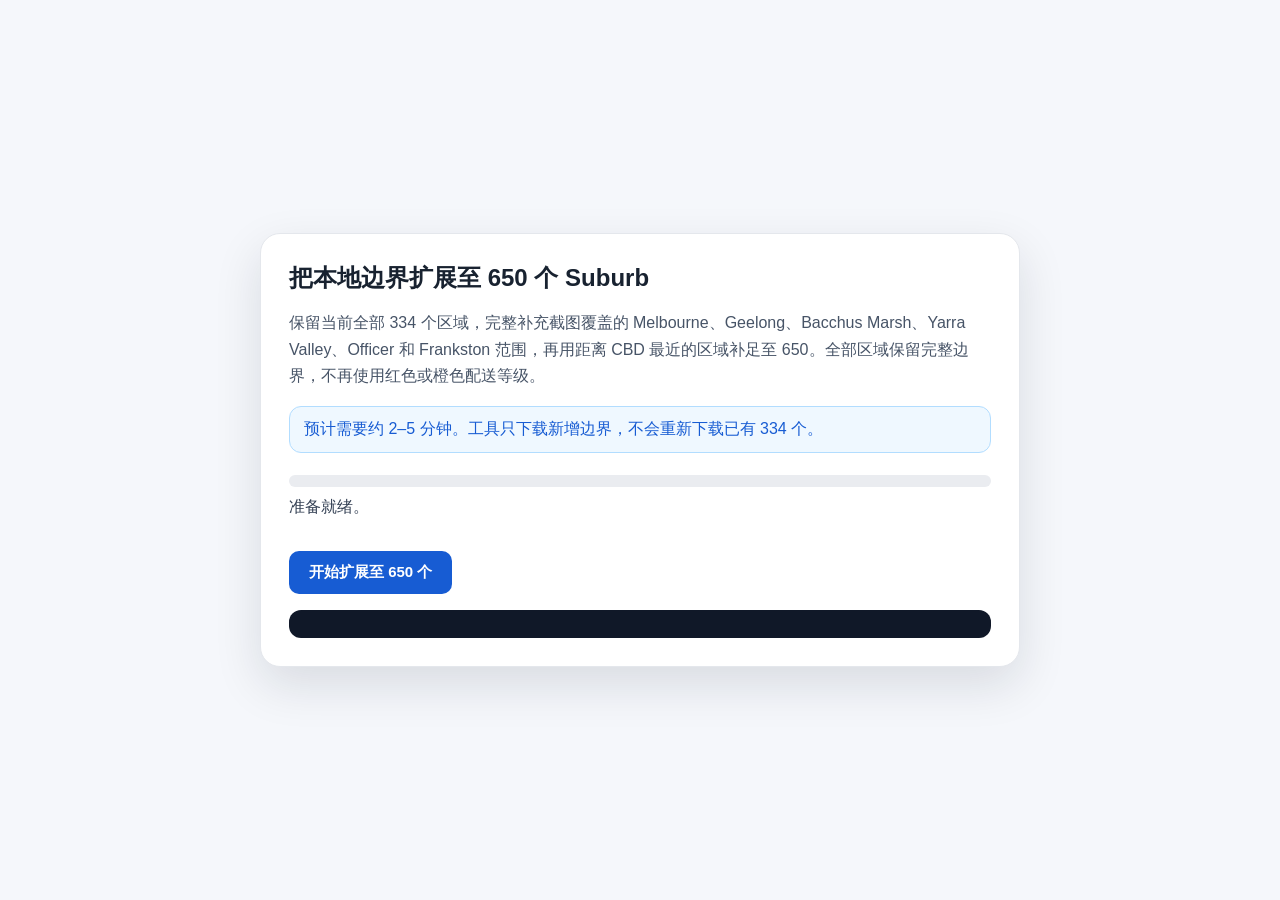
<file: expand-suburbs-to-500.html>
<!doctype html>
<html lang="zh-CN">
<head>
  <meta charset="utf-8">
  <meta name="viewport" content="width=device-width,initial-scale=1">
  <title>扩展至 650 个 Suburb</title>
  <style>
    :root{font-family:Inter,"Segoe UI","Microsoft YaHei",sans-serif;color:#182230;background:#f5f7fb}
    *{box-sizing:border-box}
    body{margin:0;min-height:100vh;display:grid;place-items:center;padding:28px}
    main{width:min(760px,100%);background:#fff;border:1px solid #e4e7ec;border-radius:20px;padding:28px;box-shadow:0 18px 48px rgba(16,24,40,.12)}
    h1{font-size:24px;margin:0 0 10px}
    p{line-height:1.65;color:#475467}
    .notice{background:#eff8ff;border:1px solid #b2ddff;border-radius:12px;padding:12px 14px;color:#175cd3}
    button{border:0;border-radius:10px;padding:12px 20px;background:#175cd3;color:#fff;font-weight:700;font-size:15px;cursor:pointer}
    button:disabled{background:#98a2b3;cursor:wait}
    .progress{height:12px;background:#eaecf0;border-radius:999px;overflow:hidden;margin:22px 0 10px}
    .progress span{display:block;width:0;height:100%;background:linear-gradient(90deg,#175cd3,#53b1fd);transition:width .3s ease}
    #status{min-height:54px;white-space:pre-line;color:#344054}
    #log{margin-top:16px;max-height:260px;overflow:auto;background:#101828;color:#d0d5dd;border-radius:12px;padding:14px;font:12px/1.55 Consolas,monospace;white-space:pre-wrap}
    .success{color:#067647!important;font-weight:700}
    .error{color:#b42318!important;font-weight:700}
  </style>
</head>
<body>
<main>
  <h1>把本地边界扩展至 650 个 Suburb</h1>
  <p>保留当前全部 334 个区域，完整补充截图覆盖的 Melbourne、Geelong、Bacchus Marsh、Yarra Valley、Officer 和 Frankston 范围，再用距离 CBD 最近的区域补足至 650。全部区域保留完整边界，不再使用红色或橙色配送等级。</p>
  <div class="notice">预计需要约 2–5 分钟。工具只下载新增边界，不会重新下载已有 334 个。</div>
  <div class="progress"><span id="bar"></span></div>
  <div id="status">准备就绪。</div>
  <button id="start" type="button">开始扩展至 650 个</button>
  <div id="log"></div>
</main>
<script>
(function(){
  'use strict';
  const ADMIN_ROOT='https://services-ap1.arcgis.com/P744lA0wf4LlBZ84/arcgis/rest/services/Vicmap_Admin/FeatureServer';
  const TARGET_COUNT=650;
  const CBD={lat:-37.8136,lng:144.9631};
  const REQUIRED_VIEWPORT={west:144.15,east:145.75,north:-37.35,south:-38.30};
  const GEOMETRY_PAUSE_SECONDS=15;
  const startButton=document.getElementById('start');
  const status=document.getElementById('status');
  const progressBar=document.getElementById('bar');
  const logElement=document.getElementById('log');

  function log(message){
    const time=new Date().toLocaleTimeString();
    logElement.textContent+=`[${time}] ${message}\n`;
    logElement.scrollTop=logElement.scrollHeight;
  }

  function setProgress(percent,message){
    progressBar.style.width=`${Math.max(0,Math.min(100,percent))}%`;
    status.textContent=message;
  }

  function wait(milliseconds){
    return new Promise(resolve=>setTimeout(resolve,milliseconds));
  }

  async function waitCountdown(seconds,message){
    for(let remaining=seconds;remaining>0;remaining--){
      status.textContent=`${message}（${remaining} 秒）`;
      await wait(1000);
    }
  }

  function normalise(value){
    return String(value||'').toUpperCase().replace(/\s+/g,' ').trim();
  }

  function escapeSql(value){
    return String(value).replaceAll("'","''");
  }

  async function fetchArcGis(parameters,format='json'){
    const url=`${ADMIN_ROOT}/11/query?${new URLSearchParams({...parameters,f:format})}`;
    let lastError=null;
    for(let attempt=1;attempt<=8;attempt++){
      try{
        const response=await fetch(url);
        if(!response.ok) throw new Error(`HTTP ${response.status}`);
        const data=await response.json();
        if(data.error){
          const details=(data.error.details||[]).filter(Boolean).join('; ');
          throw new Error(details||data.error.message||'Vicmap 返回错误');
        }
        return data;
      }catch(error){
        lastError=error;
        const message=String(error.message||error);
        const quota=/quota exceeded|request units|retry after/i.test(message);
        const retryable=quota||/failed to fetch|network|temporar|busy|timeout|HTTP 429|HTTP 50[0234]/i.test(message);
        if(!retryable||attempt===8) throw error;
        const seconds=quota?65:Math.min(5*attempt,25);
        log(`请求暂时失败：${message}；${seconds} 秒后重试。`);
        await waitCountdown(seconds,'Vicmap 暂时限制请求，正在自动等待');
      }
    }
    throw lastError;
  }

  function roughCenter(feature){
    const centroid=feature.centroid;
    if(Number.isFinite(centroid?.x)&&Number.isFinite(centroid?.y)) return {lng:centroid.x,lat:centroid.y};
    const rings=feature.geometry?.rings||[];
    const points=rings.flat();
    if(!points.length) return null;
    let minLng=Infinity,maxLng=-Infinity,minLat=Infinity,maxLat=-Infinity;
    points.forEach(([lng,lat])=>{
      minLng=Math.min(minLng,lng); maxLng=Math.max(maxLng,lng);
      minLat=Math.min(minLat,lat); maxLat=Math.max(maxLat,lat);
    });
    return {lng:(minLng+maxLng)/2,lat:(minLat+maxLat)/2};
  }

  function distanceFromCbd(point){
    const dx=(point.lng-CBD.lng)*Math.cos(CBD.lat*Math.PI/180);
    const dy=point.lat-CBD.lat;
    return dx*dx+dy*dy;
  }

  function isInsideRequiredViewport(point){
    return point.lng>=REQUIRED_VIEWPORT.west&&point.lng<=REQUIRED_VIEWPORT.east&&
      point.lat<=REQUIRED_VIEWPORT.north&&point.lat>=REQUIRED_VIEWPORT.south;
  }

  async function loadExisting(){
    const response=await fetch(`data/suburb-boundaries.geojson?time=${Date.now()}`,{cache:'no-store'});
    if(!response.ok) throw new Error('找不到现有 suburb-boundaries.geojson，请先完成 334 个边界生成。');
    const data=await response.json();
    if(data?.type!=='FeatureCollection'||!Array.isArray(data.features)) throw new Error('现有 suburb 边界文件格式不正确。');
    return data;
  }

  async function loadVictoriaIndex(){
    setProgress(7,'正在读取全维州 locality 索引…');
    const idData=await fetchArcGis({where:'1=1',returnIdsOnly:'true',returnGeometry:'false'});
    const ids=(idData.objectIds||[]).sort((a,b)=>a-b);
    if(ids.length<TARGET_COUNT) throw new Error(`官方图层只返回 ${ids.length} 个区域，无法扩展至 ${TARGET_COUNT}。`);
    log(`官方图层共有 ${ids.length} 个 locality。`);

    const indexed=[];
    // Keep objectIds URLs comfortably below ArcGIS gateway URL-length limits.
    const chunkSize=120;
    const chunks=[];
    for(let start=0;start<ids.length;start+=chunkSize) chunks.push(ids.slice(start,start+chunkSize));
    for(let index=0;index<chunks.length;index++){
      setProgress(10+Math.round(index/chunks.length*28),`正在读取全维州位置索引 ${index+1}/${chunks.length}…`);
      const common={
        objectIds:chunks[index].join(','),
        outFields:'locality_name',
        returnGeometry:'false',
        returnCentroid:'true',
        outSR:'4326',
        orderByFields:'OBJECTID'
      };
      let data=await fetchArcGis(common);
      let usable=(data.features||[]).filter(feature=>roughCenter(feature));
      if(!usable.length){
        data=await fetchArcGis({
          ...common,
          returnGeometry:'true',
          maxAllowableOffset:'0.01',
          geometryPrecision:'4'
        });
        usable=(data.features||[]).filter(feature=>roughCenter(feature));
      }
      indexed.push(...usable.map(feature=>({
        name:normalise(feature.attributes?.locality_name),
        center:roughCenter(feature)
      })).filter(item=>item.name&&item.center));
      log(`位置索引 ${index+1}/${chunks.length} 完成，共取得 ${usable.length} 个。`);
      if(index<chunks.length-1) await wait(2000);
    }
    return indexed;
  }

  async function downloadAdditional(existingNames,candidates,needed){
    const added=[];
    const addedNames=new Set();
    const chunkSize=24;
    let cursor=0;
    let batch=0;
    const estimatedBatches=Math.ceil(needed/chunkSize);
    while(added.length<needed&&cursor<candidates.length){
      const selected=candidates.slice(cursor,cursor+chunkSize);
      cursor+=chunkSize;
      batch++;
      setProgress(42+Math.round(Math.min(1,added.length/needed)*48),`正在下载新增 suburb 边界 ${added.length}/${needed}…`);
      const values=selected.map(item=>`'${escapeSql(item.name)}'`).join(',');
      const data=await fetchArcGis({
        where:`locality_name IN (${values})`,
        outFields:'locality_name',
        returnGeometry:'true',
        returnTrueCurves:'false',
        outSR:'4326',
        geometryPrecision:'6',
        maxAllowableOffset:'0.000005',
        resultRecordCount:'2000',
        cacheHint:'true'
      },'geojson');
      for(const feature of data.features||[]){
        const name=normalise(feature.properties?.locality_name);
        if(!name||existingNames.has(name)||addedNames.has(name)) continue;
        feature.properties={locality_name:name,zone:'Outside delivery area'};
        added.push(feature);
        addedNames.add(name);
        if(added.length===needed) break;
      }
      log(`新增边界批次 ${batch} 完成，当前 ${added.length}/${needed}。`);
      if(added.length<needed&&cursor<candidates.length){
        await waitCountdown(GEOMETRY_PAUSE_SECONDS,`为避免 Vicmap 配额，等待下一批（预计共 ${estimatedBatches} 批）`);
      }
    }
    if(added.length<needed) throw new Error(`只取得 ${added.length} 个新增边界，未达到所需的 ${needed} 个。`);
    return added;
  }

  async function save(data){
    const body=JSON.stringify(data);
    const response=await fetch('/save-boundary-file?name=suburb-boundaries.geojson',{
      method:'POST',
      headers:{'Content-Type':'application/json'},
      body
    });
    if(!response.ok) throw new Error(`保存边界失败（${response.status}）`);
    const result=await response.json();
    log(`已保存 suburb-boundaries.geojson（${(result.bytes/1024/1024).toFixed(2)} MB）。`);
  }

  async function expand(){
    startButton.disabled=true;
    status.className='';
    logElement.textContent='';
    try{
      setProgress(2,'正在读取现有本地 suburb 边界…');
      const existing=await loadExisting();
      const uniqueExisting=[];
      const existingNames=new Set();
      existing.features.forEach(feature=>{
        const name=normalise(feature.properties?.locality_name);
        if(!name||existingNames.has(name)) return;
        feature.properties.locality_name=name;
        existingNames.add(name);
        uniqueExisting.push(feature);
      });
      log(`现有文件包含 ${uniqueExisting.length} 个唯一 suburb。`);
      if(uniqueExisting.length>=TARGET_COUNT){
        existing.features=uniqueExisting.slice(0,TARGET_COUNT);
        await save(existing);
        setProgress(100,`现有文件已经达到 ${TARGET_COUNT} 个，无需继续下载。`);
        status.className='success';
        return;
      }

      const index=await loadVictoriaIndex();
      const candidateByName=new Map();
      index.forEach(item=>{
        if(existingNames.has(item.name)) return;
        const current=candidateByName.get(item.name);
        if(!current||distanceFromCbd(item.center)<distanceFromCbd(current.center)) candidateByName.set(item.name,item);
      });
      const needed=TARGET_COUNT-uniqueExisting.length;
      const allCandidates=[...candidateByName.values()];
      const required=allCandidates
        .filter(item=>isInsideRequiredViewport(item.center))
        .sort((a,b)=>distanceFromCbd(a.center)-distanceFromCbd(b.center)||a.name.localeCompare(b.name));
      const optional=allCandidates
        .filter(item=>!isInsideRequiredViewport(item.center))
        .sort((a,b)=>distanceFromCbd(a.center)-distanceFromCbd(b.center)||a.name.localeCompare(b.name));
      if(required.length>needed){
        throw new Error(`截图范围还缺少 ${required.length} 个 suburb；加上现有区域会超过 ${TARGET_COUNT}。请扩大目标数量。`);
      }
      const candidates=[...required,...optional];
      log(`截图范围内有 ${required.length} 个必须补充的 suburb；随后按距 CBD 的距离补足至 ${TARGET_COUNT}。`);
      const additional=await downloadAdditional(existingNames,candidates,needed);
      const output={
        type:'FeatureCollection',
        metadata:{
          ...(existing.metadata||{}),
          expandedAt:new Date().toISOString(),
          targetCount:TARGET_COUNT,
          expansionRule:'Existing suburbs, all localities in the required Melbourne viewport, then nearest missing localities to Melbourne CBD',
          requiredViewport:REQUIRED_VIEWPORT,
          additionalZone:'Outside delivery area'
        },
        features:[...uniqueExisting,...additional]
      };
      setProgress(94,'正在保存扩展后的本地边界…');
      await save(output);
      setProgress(100,`扩展完成：${output.features.length} 个唯一 suburb。现在可以关闭此页面并刷新地图。`);
      status.className='success';
    }catch(error){
      console.error(error);
      status.textContent=`扩展失败：${error.message||error}`;
      status.className='error';
      log(`失败：${error.stack||error}`);
      startButton.disabled=false;
      startButton.textContent='重新尝试';
    }
  }

  startButton.addEventListener('click',expand);
})();
</script>
</body>
</html>
</file>
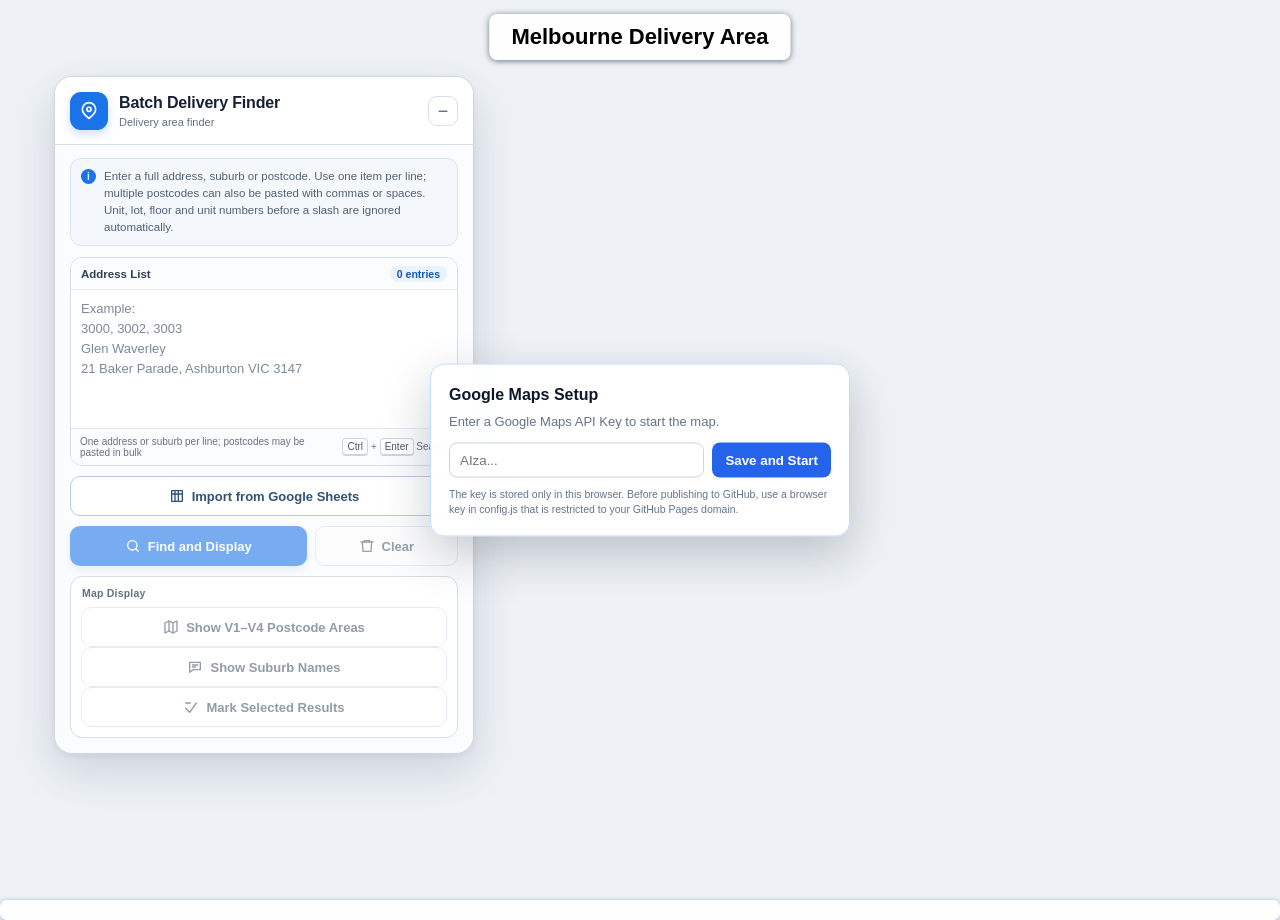
<file: map.html>
<!doctype html>
<html lang="en-AU">
<head>
  <meta charset="utf-8">
  <meta name="viewport" content="width=device-width,initial-scale=1">
  <title>BentWay Delivery Map</title>
  <link rel="icon" href="assets/bentway-brand-mark.png?v=20260813-1" type="image/png">
  <style>
    :root{--panel-accent:#1a73e8;--panel-accent-strong:#1558b0;--panel-ink:#172033;--panel-muted:#637083;--panel-line:#d7dee8;--panel-soft:#f4f7fb;--panel-surface:#fbfcfe}
    html,body,#map{height:100%;margin:0}
    #map{position:relative}
    body{font-family:Roboto,"Segoe UI","PingFang SC","Microsoft YaHei",Arial,sans-serif;background:#eef2f6}
    .title{position:absolute;z-index:1000;top:14px;left:50%;transform:translateX(-50%);background:rgba(255,255,255,.94);padding:10px 22px;border-radius:8px;box-shadow:0 1px 6px #667085;font-size:22px;font-weight:700;white-space:nowrap}
    .status{position:absolute;z-index:1100;top:74px;left:50%;transform:translateX(-50%);background:rgba(255,255,255,.96);padding:9px 14px;border-radius:7px;box-shadow:0 1px 5px #98a2b3;color:#344054;font-size:13px}
    .status.error{color:#b42318;border:1px solid #fda29b}
    .legend{background:rgba(255,255,255,.94);padding:10px 14px;border-radius:7px;box-shadow:0 1px 5px #98a2b3;line-height:22px}
    .sw{display:inline-block;width:18px;height:13px;margin-right:7px;border:1px solid #667085;vertical-align:-2px}
    .leaflet-tooltip.pc{background:transparent;border:0;box-shadow:none;padding:0;color:#fff;font-weight:700;font-size:10px;line-height:1;text-shadow:-1px -1px 1px #344054,1px -1px 1px #344054,-1px 1px 1px #344054,1px 1px 1px #344054;white-space:nowrap}
    .leaflet-tooltip.pc:before{display:none}
    .leaflet-tooltip.address-index{display:flex;align-items:center;justify-content:center;min-width:18px;height:18px;margin:0;padding:0 3px;border:2px solid #fff;border-radius:11px;background:#175cd3;color:#fff;box-shadow:0 1px 4px rgba(16,24,40,.35);font-size:10px;font-weight:700;line-height:1}
    .leaflet-tooltip.address-index:before{display:none}
    .leaflet-popup-content{line-height:1.45}
    .search-panel{position:absolute;z-index:1050;top:76px;left:54px;width:min(420px,calc(100vw - 74px));max-height:calc(100vh - 108px);overflow:hidden;box-sizing:border-box;border:1px solid rgba(203,213,225,.94);border-radius:18px;background:rgba(251,252,254,.97);box-shadow:0 18px 46px rgba(40,58,84,.16),0 2px 7px rgba(40,58,84,.07);backdrop-filter:blur(14px);color:var(--panel-ink)}
    .search-panel.collapsed{width:auto}
    .search-panel.collapsed .search-body{display:none}
    .search-panel.collapsed .search-heading{padding:11px 12px}
    .search-panel.collapsed .search-icon,.search-panel.collapsed .search-subtitle{display:none}
    .search-heading{position:relative;display:flex;align-items:center;justify-content:space-between;gap:14px;padding:15px 15px 14px;background:rgba(255,255,255,.94);border-bottom:1px solid var(--panel-line)}
    .search-title-wrap{display:flex;align-items:center;min-width:0;gap:11px}
    .search-icon{display:flex;flex:0 0 38px;align-items:center;justify-content:center;width:38px;height:38px;border-radius:11px;background:var(--panel-accent);box-shadow:0 4px 10px rgba(26,115,232,.22);color:#fff}
    .search-icon svg{width:20px;height:20px;fill:none;stroke:currentColor;stroke-width:2;stroke-linecap:round;stroke-linejoin:round}
    .search-title-text{display:flex;min-width:0;flex-direction:column;gap:2px}
    .search-heading strong{font-size:16px;line-height:1.25;letter-spacing:-.01em}
    .search-subtitle{overflow:hidden;color:var(--panel-muted);font-size:11px;line-height:1.3;text-overflow:ellipsis;white-space:nowrap}
    .panel-toggle{display:flex;flex:0 0 30px;align-items:center;justify-content:center;width:30px;height:30px;padding:0;border:1px solid var(--panel-line);border-radius:9px;background:#fff;color:#526075;font-size:18px;line-height:1;cursor:pointer;transition:transform .14s ease,border-color .14s ease,background .14s ease,color .14s ease}
    .panel-toggle:hover{border-color:#9bbce7;background:#f1f6fd;color:var(--panel-accent-strong)}
    .panel-toggle:active{transform:scale(.96)}
    .search-body{max-height:calc(100vh - 183px);overflow:auto;padding:13px 15px 15px;scrollbar-width:thin;scrollbar-color:#94a3b8 transparent}
    .search-help{position:relative;margin:0 0 11px;padding:9px 10px 9px 33px;border:1px solid #dce4ee;border-radius:11px;background:var(--panel-soft);color:#536177;font-size:11.5px;line-height:1.48}
    .search-help:before{content:'i';position:absolute;top:10px;left:10px;display:flex;align-items:center;justify-content:center;width:15px;height:15px;border-radius:50%;background:var(--panel-accent);color:#fff;font:700 10px/1 Arial}
    .input-shell{overflow:hidden;border:1px solid var(--panel-line);border-radius:12px;background:#fff;transition:border-color .16s ease,box-shadow .16s ease}
    .input-shell:focus-within{border-color:var(--panel-accent);box-shadow:0 0 0 3px rgba(26,115,232,.12)}
    .input-label{display:flex;align-items:center;justify-content:space-between;padding:8px 10px 7px;border-bottom:1px solid #e7ebf0;background:#fbfcfe;color:#344054;font-size:11.5px;font-weight:700}
    .input-count{padding:2px 7px;border-radius:999px;background:#eaf2fd;color:var(--panel-accent-strong);font-size:10.5px;font-weight:700}
    .search-input{display:block;width:100%;min-height:138px;max-height:280px;resize:vertical;box-sizing:border-box;padding:9px 10px;border:0;outline:0;background:#fff;color:#182230;font:13px/1.55 Roboto,"Segoe UI","PingFang SC","Microsoft YaHei",Arial,sans-serif;scrollbar-width:thin;scrollbar-color:#94a3b8 transparent}
    .search-input::placeholder{color:#7d899a}
    .input-footer{display:flex;align-items:center;justify-content:space-between;gap:10px;padding:7px 9px;border-top:1px solid #e7ebf0;background:#fbfcfe;color:#667085;font-size:10px}
    .keyboard-hint{white-space:nowrap}
    kbd{display:inline-block;min-width:16px;padding:1px 4px;border:1px solid #cbd5e1;border-bottom-width:2px;border-radius:4px;background:#fff;color:#475569;font:10px/1.3 Arial;text-align:center}
    .search-actions{display:grid;grid-template-columns:minmax(0,1.65fr) minmax(0,1fr);gap:8px;margin-top:10px}
    .display-controls{margin-top:10px;padding:10px;border:1px solid var(--panel-line);border-radius:12px;background:#fff}
    .display-controls-label{margin:0 1px 8px;color:#667085;font-size:10.5px;font-weight:700;letter-spacing:.02em}
    .display-controls .search-button+.search-button{margin-top:7px}
    .boundary-toggle,.suburb-tag-toggle,.result-mark-toggle{width:100%;margin-top:0!important;border-color:var(--panel-line)!important;background:#fff!important;color:#455369!important;box-shadow:none!important}
    .boundary-toggle:hover:not(:disabled),.suburb-tag-toggle:hover:not(:disabled),.result-mark-toggle:hover:not(:disabled){border-color:#9bbce7!important;background:#f4f8fe!important;color:var(--panel-accent-strong)!important;box-shadow:none!important}
    .boundary-toggle.active,.suburb-tag-toggle.active,.result-mark-toggle.ready{border-color:#89b4ed!important;background:#eaf2fd!important;color:var(--panel-accent-strong)!important;box-shadow:inset 3px 0 0 var(--panel-accent)!important}
    .boundary-toggle:disabled,.suburb-tag-toggle:disabled,.result-mark-toggle:disabled{cursor:not-allowed!important;opacity:.48}
    .sheet-import-toggle{width:100%;margin-top:10px;border-color:#b9cbe3!important;background:#fff!important;color:#315276!important;box-shadow:none!important}
    .sheet-import-toggle:hover:not(:disabled){border-color:#8eb4e5!important;background:#f4f8fe!important;color:var(--panel-accent-strong)!important;box-shadow:none!important}
    .sheet-import-toggle.connected{border-color:#89b4ed!important;background:#eaf2fd!important;color:var(--panel-accent-strong)!important;box-shadow:inset 3px 0 0 var(--panel-accent)!important}
    .sheet-import-toggle:disabled{cursor:wait!important;opacity:.58}
    .search-button{display:flex;align-items:center;justify-content:center;gap:7px;min-height:40px;padding:9px 13px;border:1px solid transparent;border-radius:10px;background:var(--panel-accent);box-shadow:0 3px 8px rgba(26,115,232,.2);color:#fff;font-size:13px;font-weight:700;cursor:pointer;transition:transform .14s ease,box-shadow .14s ease,background .14s ease,border-color .14s ease}
    .search-button svg{width:16px;height:16px;fill:none;stroke:currentColor;stroke-width:2;stroke-linecap:round;stroke-linejoin:round}
    .search-button:hover:not(:disabled){background:var(--panel-accent-strong);box-shadow:0 5px 11px rgba(26,115,232,.24)}
    .search-button:active:not(:disabled){transform:scale(.985);box-shadow:0 2px 5px rgba(26,115,232,.18)}
    .search-button.secondary{border-color:var(--panel-line);background:#fff;box-shadow:none;color:#4f5d71}
    .search-button.secondary:hover:not(:disabled){border-color:#a9b8ca;background:#f6f8fb;box-shadow:none;color:#27364c}
    .search-button:disabled{cursor:wait;opacity:.58;transform:none}
    .search-button:focus-visible,.panel-toggle:focus-visible{outline:3px solid rgba(26,115,232,.25);outline-offset:2px}
    .search-results{display:none;margin-top:10px;padding:0;border:0;background:transparent;color:#526075;font-size:11.5px;line-height:1.5}
    .search-results.visible{display:block}
    .search-results.error{padding:10px;border:1px solid #efb8b8;border-radius:11px;background:#fff4f4;color:#a61b1b}
    .result-summary-grid{display:grid;grid-template-columns:repeat(3,1fr);gap:0;overflow:hidden;border:1px solid var(--panel-line);border-radius:12px;background:#fff}
    .result-metric{display:flex;min-width:0;flex-direction:column;align-items:center;padding:9px 5px;background:#fff;text-align:center}
    .result-metric+.result-metric{border-left:1px solid #e1e6ed}
    .result-metric strong{color:var(--panel-accent-strong);font-size:17px;line-height:1.1}
    .result-metric span{margin-top:3px;color:#667085;font-size:10px;white-space:nowrap}
    .result-errors{max-height:112px;overflow:auto;margin:9px 0 0;padding:8px 8px 8px 25px;border:1px solid #fde68a;border-radius:9px;background:#fffbeb;color:#92400e}
    .result-errors li+li{margin-top:4px}
    .search-progress{height:3px;margin-top:10px;overflow:hidden;border-radius:999px;background:#dce6f2}
    .search-progress>span{display:block;width:0;height:100%;border-radius:inherit;background:var(--panel-accent);transition:width .2s ease}
    .map-legend-scale-control{position:absolute;z-index:1050;right:69px;bottom:30px;display:flex;flex-direction:column;align-items:flex-end;margin:0;pointer-events:none}
    .map-legend-scale-control.is-layout-editing{z-index:2000;pointer-events:auto;cursor:move;touch-action:none;outline:2px dashed #f59e0b;outline-offset:5px}
    .layout-position-readout{position:absolute;right:0;bottom:calc(100% + 10px);padding:5px 8px;border-radius:5px;background:#fef3c7;color:#92400e;font:700 12px/16px Arial,sans-serif;white-space:nowrap;box-shadow:0 1px 4px rgba(16,24,40,.25);pointer-events:none}
    .google-legend{position:static;z-index:auto;margin:0 0 7px}
    .precise-scale-control{box-sizing:border-box;width:100px;margin:0;color:#202124;font:500 11px/14px Roboto,Arial,sans-serif;text-align:center;text-shadow:-1px -1px 0 #fff,1px -1px 0 #fff,-1px 1px 0 #fff,1px 1px 0 #fff;pointer-events:none;user-select:none}
    .precise-scale-label{margin-bottom:2px;white-space:nowrap}
    .precise-scale-bar{box-sizing:border-box;width:100px;height:7px;border:2px solid #202124;border-top:0;filter:drop-shadow(0 0 1px #fff)}
    .postcode-label{color:#fff!important;font-size:10px!important;font-weight:700!important;text-shadow:-1px -1px 1px #344054,1px -1px 1px #344054,-1px 1px 1px #344054,1px 1px 1px #344054}
    .delivery-address-pin{position:relative;width:21px;height:30px;cursor:pointer;filter:drop-shadow(0 2px 2px rgba(16,24,40,.28))}
    .delivery-address-pin svg{display:block;width:21px;height:30px}
    .delivery-address-pin.is-marked svg path:first-of-type{fill:#2f80ed}
    .delivery-address-pin.is-marked svg path:nth-of-type(2){fill:#2f80ed;stroke:#175cd3}
    .delivery-address-pin.is-marked svg circle{fill:#175cd3}
    .delivery-address-pin.is-pending:after{content:'';position:absolute;left:-5px;top:-5px;width:29px;height:35px;border:2px solid #0ea5e9;border-radius:50% 50% 46% 46%;box-shadow:0 0 0 3px rgba(14,165,233,.16);pointer-events:none}
    .delivery-address-pin.is-marked.is-pending:after{border-color:#ef4444;box-shadow:0 0 0 3px rgba(239,68,68,.18)}
    .delivery-suburb-label{box-sizing:border-box;padding:5px 9px;border:1px solid #98a2b3;border-radius:7px;background:#fff;box-shadow:0 1px 3px rgba(16,24,40,.2);color:#202124;font-family:Roboto,Arial,sans-serif;font-size:12px;font-weight:500;line-height:16px;letter-spacing:0;white-space:nowrap;pointer-events:auto;cursor:pointer;text-rendering:geometricPrecision;-webkit-font-smoothing:antialiased}
    .delivery-suburb-label:before{content:'';display:inline-block;width:6px;height:6px;margin-right:6px;border-radius:50%;background:#ea4335;box-shadow:0 0 0 1px rgba(179,38,30,.28);vertical-align:1px}
    .delivery-suburb-label.is-marked{border-color:rgba(56,189,248,.82);background:rgba(239,249,255,.96);color:#075985;box-shadow:0 2px 8px rgba(14,116,144,.2)}
    .delivery-suburb-label.is-marked:before{background:#2f80ed;box-shadow:0 0 0 1px rgba(23,92,211,.3)}
    .delivery-suburb-label.is-pending{outline:2px solid rgba(14,165,233,.76);outline-offset:2px}
    .delivery-suburb-label.is-marked.is-pending{outline-color:rgba(239,68,68,.82)}
    .delivery-suburb-label.is-detailed{font-size:13px;line-height:16px}
    .status.api-key-setup{top:50%;width:min(420px,calc(100vw - 44px));transform:translate(-50%,-50%);box-sizing:border-box;padding:18px;border:1px solid #bfdbfe;border-radius:14px;box-shadow:0 18px 48px rgba(15,23,42,.22);line-height:1.5}
    .api-key-setup strong{display:block;margin-bottom:5px;color:#0f172a;font-size:16px}
    .api-key-setup p{margin:0 0 11px;color:#64748b}
    .api-key-row{display:flex;gap:8px}
    .api-key-row input{min-width:0;flex:1;padding:9px 10px;border:1px solid #cbd5e1;border-radius:8px;outline:0}
    .api-key-row input:focus{border-color:#3b82f6;box-shadow:0 0 0 3px rgba(59,130,246,.13)}
    .api-key-row button{padding:9px 13px;border:0;border-radius:8px;background:#2563eb;color:#fff;font-weight:700;cursor:pointer}
    .api-key-note{display:block;margin-top:9px;color:#64748b;font-size:10.5px}
    .static-map .gm-bundled-control{display:none}
    @media (max-width:640px){
      .title{top:10px;padding:8px 14px;font-size:17px}
      .status{top:58px}
      .legend{font-size:12px;padding:8px 10px}
      .search-panel{top:58px;left:10px;width:calc(100vw - 20px);max-height:calc(100vh - 76px)}
      .search-heading{padding:14px 13px 12px}
      .search-body{max-height:calc(100vh - 151px);padding:12px 13px 14px}
      .search-input{min-height:125px}
    }
    @media (prefers-reduced-motion:reduce){
      .panel-toggle,.input-shell,.search-button,.search-progress>span{transition:none}
    }
  </style>
</head>
<body>
  <div class="title">Melbourne Delivery Area</div>
  <div class="status" id="status" role="status">Loading official postcode boundaries...</div>
  <section class="search-panel" id="searchPanel" aria-label="Batch delivery search">
    <div class="search-heading">
      <div class="search-title-wrap">
        <span class="search-icon" aria-hidden="true">
          <svg viewBox="0 0 24 24"><path d="M20 10c0 5-8 11-8 11S4 15 4 10a8 8 0 1 1 16 0Z"></path><circle cx="12" cy="10" r="2.5"></circle></svg>
        </span>
        <span class="search-title-text">
          <strong>Batch Delivery Finder</strong>
          <span class="search-subtitle">Delivery area finder</span>
        </span>
      </div>
      <button class="panel-toggle" id="panelToggle" type="button" aria-label="Collapse search panel" title="Collapse">−</button>
    </div>
    <div class="search-body">
      <p class="search-help">Enter a full address, suburb or postcode. Use one item per line; multiple postcodes can also be pasted with commas or spaces. Unit, lot, floor and unit numbers before a slash are ignored automatically.</p>
      <div class="input-shell">
        <div class="input-label"><span>Address List</span><span class="input-count" id="inputCount">0 entries</span></div>
        <textarea class="search-input" id="searchInput" spellcheck="false" placeholder="Example:&#10;3000, 3002, 3003&#10;Glen Waverley&#10;21 Baker Parade, Ashburton VIC 3147"></textarea>
        <div class="input-footer"><span>One address or suburb per line; postcodes may be pasted in bulk</span><span class="keyboard-hint"><kbd>Ctrl</kbd> + <kbd>Enter</kbd> Search</span></div>
      </div>
      <button class="search-button secondary sheet-import-toggle" id="sheetImportButton" type="button"><svg aria-hidden="true" viewBox="0 0 24 24"><path d="M4 4h16v16H4Z"></path><path d="M4 9h16M9 4v16M14 4v16"></path></svg><span id="sheetImportLabel">Import from Google Sheets</span></button>
      <div class="search-actions">
        <button class="search-button" id="searchButton" type="button"><svg aria-hidden="true" viewBox="0 0 24 24"><circle cx="11" cy="11" r="7"></circle><path d="m20 20-4-4"></path></svg><span>Find and Display</span></button>
        <button class="search-button secondary" id="clearButton" type="button"><svg aria-hidden="true" viewBox="0 0 24 24"><path d="M3 6h18"></path><path d="M8 6V4h8v2"></path><path d="m19 6-1 14H6L5 6"></path></svg><span>Clear</span></button>
      </div>
      <div class="display-controls" aria-label="Map display">
        <div class="display-controls-label">Map Display</div>
        <button class="search-button secondary boundary-toggle" id="boundaryToggleButton" type="button" aria-pressed="false"><svg aria-hidden="true" viewBox="0 0 24 24"><path d="m3 6 6-3 6 3 6-3v15l-6 3-6-3-6 3Z"></path><path d="M9 3v15M15 6v15"></path></svg><span id="boundaryToggleLabel">Show V1–V4 Postcode Areas</span></button>
        <button class="search-button secondary suburb-tag-toggle" id="suburbTagToggleButton" type="button" aria-pressed="false" disabled><svg aria-hidden="true" viewBox="0 0 24 24"><path d="M4 5h16v11H9l-5 4Z"></path><path d="M8 9h8M8 12h5"></path></svg><span id="suburbTagToggleLabel">Show Suburb Names</span></button>
        <button class="search-button secondary result-mark-toggle" id="resultMarkButton" type="button" disabled title="Hold Ctrl and click a pin or tag to mark it"><svg aria-hidden="true" viewBox="0 0 24 24"><path d="m4 14 6 6L20 6"></path><path d="M4 6h7"></path></svg><span id="resultMarkLabel">Mark Selected Results</span></button>
      </div>
      <div class="search-progress" id="searchProgress" hidden><span></span></div>
      <div class="search-results" id="searchResults" role="status" aria-live="polite"></div>
    </div>
  </section>
  <div id="map" aria-label="Interactive Melbourne postcode delivery map"></div>
  <div class="legend google-legend" id="legend"></div>

  <script type="text/plain" id="legacyLeafletCode">
    const VICMAP_ADMIN_ROOT='https://services-ap1.arcgis.com/P744lA0wf4LlBZ84/arcgis/rest/services/Vicmap_Admin/FeatureServer';
    const VICMAP_ADDRESS_ROOT='https://services-ap1.arcgis.com/P744lA0wf4LlBZ84/arcgis/rest/services/Vicmap_Address/FeatureServer';
    const zoneByPostcode={"3000":"Standard","3002":"Standard","3003":"Standard","3004":"Standard","3006":"Standard","3008":"Standard","3011":"Standard","3012":"Standard","3013":"Standard","3015":"Standard","3016":"Standard","3018":"Standard","3019":"Standard","3020":"Standard","3021":"Standard","3022":"Standard","3023":"Additional charge","3025":"Standard","3026":"Standard","3027":"Additional charge","3028":"Standard","3029":"Additional charge","3030":"Additional charge","3031":"Standard","3032":"Standard","3033":"Standard","3034":"Standard","3036":"Standard","3037":"Additional charge","3038":"Standard","3039":"Standard","3040":"Standard","3041":"Standard","3042":"Standard","3043":"Standard","3044":"Standard","3045":"Standard","3046":"Standard","3047":"Standard","3048":"Additional charge","3049":"Additional charge","3051":"Standard","3052":"Standard","3053":"Standard","3054":"Standard","3055":"Standard","3056":"Standard","3057":"Standard","3058":"Standard","3059":"Additional charge","3060":"Standard","3061":"Additional charge","3062":"Additional charge","3065":"Standard","3066":"Standard","3067":"Standard","3068":"Standard","3070":"Standard","3071":"Standard","3072":"Standard","3073":"Standard","3074":"Additional charge","3075":"Additional charge","3076":"Additional charge","3078":"Standard","3079":"Standard","3081":"Standard","3082":"Additional charge","3083":"Standard","3084":"Standard","3085":"Standard","3087":"Standard","3088":"Standard","3089":"Additional charge","3090":"Additional charge","3091":"Additional charge","3093":"Standard","3094":"Standard","3096":"Additional charge","3097":"Additional charge","3101":"Standard","3102":"Standard","3103":"Standard","3104":"Standard","3105":"Standard","3106":"Standard","3107":"Standard","3108":"Standard","3109":"Standard","3111":"Standard","3113":"Additional charge","3114":"Additional charge","3115":"Additional charge","3121":"Standard","3122":"Standard","3123":"Standard","3124":"Standard","3125":"Standard","3126":"Standard","3127":"Standard","3128":"Standard","3129":"Standard","3130":"Standard","3131":"Standard","3132":"Standard","3133":"Standard","3134":"Additional charge","3135":"Additional charge","3136":"Additional charge","3137":"Additional charge","3141":"Standard","3142":"Standard","3143":"Standard","3144":"Standard","3145":"Standard","3146":"Standard","3147":"Standard","3148":"Standard","3149":"Standard","3150":"Standard","3151":"Standard","3152":"Additional charge","3153":"Additional charge","3154":"Additional charge","3155":"Additional charge","3156":"Additional charge","3161":"Standard","3162":"Standard","3163":"Standard","3165":"Standard","3166":"Standard","3167":"Standard","3168":"Standard","3169":"Standard","3170":"Standard","3171":"Standard","3172":"Additional charge","3173":"Additional charge","3174":"Additional charge","3175":"Additional charge","3177":"Additional charge","3178":"Additional charge","3179":"Additional charge","3180":"Additional charge","3181":"Standard","3182":"Standard","3183":"Standard","3184":"Standard","3185":"Standard","3186":"Standard","3187":"Standard","3188":"Additional charge","3189":"Additional charge","3190":"Additional charge","3191":"Additional charge","3192":"Additional charge","3193":"Additional charge","3194":"Additional charge","3195":"Additional charge","3196":"Additional charge","3197":"Additional charge","3202":"Additional charge","3204":"Standard","3205":"Standard","3206":"Standard","3207":"Standard","3335":"Additional charge","3336":"Additional charge","3337":"Additional charge","3338":"Additional charge","3802":"Additional charge","3803":"Additional charge","3804":"Additional charge","3805":"Additional charge","3806":"Additional charge","3975":"Additional charge","3976":"Additional charge"};
    const postcodeBatches=[["3000","3002","3003","3004","3006","3008","3011","3012","3013","3015","3016","3018","3019","3020","3021","3022","3023","3025","3026","3027","3028","3029","3030","3031","3032","3033","3034","3036","3037","3038","3039","3040","3041","3042","3043","3044","3045","3046","3047","3048","3049","3051","3052","3053","3054"],["3055","3056","3057","3058","3059","3060","3061","3062","3065","3066","3067","3068","3070","3071","3072","3073","3074","3075","3076","3078","3079","3081","3082","3083","3084","3085","3087","3088","3089","3090","3091","3093","3094","3096","3097","3101","3102","3103","3104","3105","3106","3107","3108","3109","3111"],["3113","3114","3115","3121","3122","3123","3124","3125","3126","3127","3128","3129","3130","3131","3132","3133","3134","3135","3136","3137","3141","3142","3143","3144","3145","3146","3147","3148","3149","3150","3151","3152","3153","3154","3155","3156","3161","3162","3163","3165","3166","3167","3168","3169","3170"],["3171","3172","3173","3174","3175","3177","3178","3179","3180","3181","3182","3183","3184","3185","3186","3187","3188","3189","3190","3191","3192","3193","3194","3195","3196","3197","3202","3204","3205","3206","3207","3335","3336","3337","3338","3802","3803","3804","3805","3806","3975","3976"]];
    const localityZones={'ELTHAM':'Standard','ELTHAM NORTH':'Standard','RESEARCH':'Additional charge'};
    const staticMode=new URLSearchParams(location.search).has('static');
    if(staticMode) document.body.classList.add('static-map');

    const map=L.map('map',{zoomControl:true,closePopupOnClick:false,preferCanvas:true});
    const renderer=L.canvas({padding:.5});
    L.tileLayer('https://{s}.tile.openstreetmap.org/{z}/{x}/{y}.png',{
      maxZoom:19,
      attribution:'&copy; OpenStreetMap contributors | Boundaries: <a href="https://www.land.vic.gov.au/maps-and-spatial/spatial-data/vicmap-catalogue/vicmap-admin" target="_blank" rel="noopener">Vicmap Admin</a>, State of Victoria'
    }).addTo(map);

    const statusElement=document.getElementById('status');
    const searchPanel=document.getElementById('searchPanel');
    const panelToggle=document.getElementById('panelToggle');
    const searchInput=document.getElementById('searchInput');
    const inputCount=document.getElementById('inputCount');
    const searchButton=document.getElementById('searchButton');
    const clearButton=document.getElementById('clearButton');
    const searchResults=document.getElementById('searchResults');
    const searchProgress=document.getElementById('searchProgress');
    const searchProgressBar=searchProgress.querySelector('span');
    const postcodeLayers=[];
    const addressMarkers=[];
    const suburbLookup=new Map();
    const selectedSuburbs=new Map();
    const suburbBoundaryRequests=new Map();
    const suburbZoneCache=new Map();
    let layer=null;
    let suburbLayer=null;
    let openLayer=null;
    let searchActive=false;
    let legendElement=null;

    function updateInputCount(){
      const count=searchInput.value.split(/\r?\n/).filter(line=>line.trim()).length;
      inputCount.textContent=`${count} ${count===1?'entry':'entries'}`;
    }

    function buildQueryUrl(root,layerId,parameters,format='geojson'){
      const query=new URLSearchParams({...parameters,f:format});
      return `${root}/${layerId}/query?${query}`;
    }

    function wait(milliseconds){
      return new Promise(resolve=>setTimeout(resolve,milliseconds));
    }

    async function fetchService(root,layerId,parameters,format='geojson'){
      const url=buildQueryUrl(root,layerId,parameters,format);
      let lastError=null;
      for(let attempt=0;attempt<3;attempt++){
        try{
          const response=await fetch(url);
          if(!response.ok) throw new Error(`Vicmap request failed (${response.status})`);
          const data=await response.json();
          if(data.error){
            const message=data.error.message||'Vicmap returned an error';
            const details=(data.error.details||[]).filter(Boolean).join('; ');
            const error=new Error(details?`${message}: ${details}`:message);
            error.retryable=/unable to perform query|temporar|busy|timeout/i.test(error.message);
            throw error;
          }
          return data;
        }catch(error){
          lastError=error;
          const retryable=error.retryable||
            /failed to fetch|network|429|50[0234]|timeout/i.test(error.message);
          if(!retryable||attempt===2) throw error;
          await wait(350*(attempt+1));
        }
      }
      throw lastError;
    }

    function fetchAdminGeoJson(layerId,where,outFields){
      return fetchService(VICMAP_ADMIN_ROOT,layerId,{
        where,
        outFields,
        returnGeometry:'true',
        outSR:'4326',
        geometryPrecision:'6'
      });
    }

    async function loadAreas(){
      const postcodeRequest=Promise.all(postcodeBatches.map(batch=>{
        const values=batch.map(postcode=>`'${postcode}'`).join(',');
        return fetchAdminGeoJson(14,`postcode IN (${values})`,'postcode');
      }));
      const localityRequest=fetchAdminGeoJson(11,"locality_name IN ('ELTHAM','ELTHAM NORTH','RESEARCH')",'locality_name');
      const [postcodeCollections,localityCollection]=await Promise.all([postcodeRequest,localityRequest]);

      const features=postcodeCollections.flatMap(collection=>collection.features);
      features.forEach(feature=>{
        const postcode=feature.properties.postcode;
        feature.properties={postcode,zone:zoneByPostcode[postcode]};
      });

      localityCollection.features.forEach(feature=>{
        const suburb=feature.properties.locality_name;
        feature.properties={
          postcode:'3095',
          suburb,
          zone:localityZones[suburb],
          showLabel:suburb==='ELTHAM'
        };
        features.push(feature);
      });
      return {type:'FeatureCollection',features};
    }

    function normaliseText(value){
      return value
        .toUpperCase()
        .replace(/[’‘]/g,"'")
        .replace(/[–—]/g,'-')
        .replace(/[.,;，；、:：()[\]]+/g,' ')
        .replace(/\s+/g,' ')
        .trim();
    }

    function normaliseSuburbInput(value){
      return normaliseText(value)
        .replace(/\b(?:VICTORIA|VIC)\b/g,' ')
        .replace(/\b\d{4}\b/g,' ')
        .replace(/\s+/g,' ')
        .trim();
    }

    function normaliseAddress(value){
      let address=normaliseText(value)
        .replace(/\bAUSTRALIA\b/g,' ')
        .replace(/\bVICTORIA\b/g,' ')
        .replace(/\bVIC\b/g,' ');
      const roadTypes={
        ' RD ':' ROAD ',
        ' ST ':' STREET ',
        ' PDE ':' PARADE ',
        ' AVE ':' AVENUE ',
        ' AV ':' AVENUE ',
        ' CRES ':' CRESCENT ',
        ' CR ':' CRESCENT ',
        ' CT ':' COURT ',
        ' DR ':' DRIVE ',
        ' HWY ':' HIGHWAY ',
        ' BLVD ':' BOULEVARD ',
        ' PL ':' PLACE ',
        ' TCE ':' TERRACE ',
        ' LN ':' LANE ',
        ' CL ':' CLOSE ',
        ' GR ':' GROVE ',
        ' CCT ':' CIRCUIT ',
        ' ESP ':' ESPLANADE ',
        ' PKWY ':' PARKWAY ',
        ' SQ ':' SQUARE ',
        ' TRK ':' TRACK ',
        ' TRL ':' TRAIL '
      };
      address=` ${address} `;
      Object.entries(roadTypes).forEach(([shortName,longName])=>{
        address=address.replaceAll(shortName,longName);
      });
      return address.replace(/\s+/g,' ').trim();
    }

    const ROAD_TYPES=[
      'ALLEYWAY','APPROACH','BOULEVARD','BROADWAY','CAUSEWAY','CIRCUIT',
      'CONCOURSE','CRESCENT','CUL-DE-SAC','DISTRIBUTOR','DRIVE','ENTRANCE',
      'ESPLANADE','EXPRESSWAY','EXTENSION','FREEWAY','FRONTAGE','GARDENS',
      'HIGHROAD','HIGHWAY','INTERCHANGE','LANEWAY','MOTORWAY','PARKWAY',
      'PASSAGE','PATHWAY','PROMENADE','ROADWAY','SERVICE WAY','STRAND',
      'STREET','TERRACE','THOROUGHFARE','TOLLWAY','TRACK','TRAIL','UNDERPASS',
      'VIADUCT','WALKWAY','ACCESS','ALLEY','ARCADE','AVENUE','BEND','CHASE',
      'CIRCLE','CLOSE','COURT','COVE','CROSSING','DRIVEWAY','FAIRWAY','GROVE',
      'JUNCTION','LANDING','LINK','LOOKOUT','MALL','MEWS','PARADE','PLACE',
      'PLAZA','POINT','QUADRANT','QUAY','RESERVE','RETREAT','RIDGE','RISE',
      'ROAD','SQUARE','STEPS','TRUNKWAY','VISTA','WHARF','WYND','AMBLE',
      'BYWAY','COMMON','COPSE','CORNER','CORSO','COURTYARD','CROSS','DALE',
      'DELL','DOMAIN','EDGE','ELBOW','END','FOLLOW','GAP','GARDEN','GATE',
      'GLADE','GLEN','GRANGE','GREEN','HEIGHTS','LANE','LOOP','NOOK',
      'OUTLOOK','PASS','PATH','POCKET','PORT','QUAYS','RAMBLE','RANGE',
      'REACH','REST','RETURN','RIDE','RIDGEWAY','RING','ROUTE','ROW','RUN',
      'SIDING','SLOPE','SPUR','STRIP','SUBWAY','TOP','TRIANGLE','TURN',
      'VALE','VIEW','WADE','WALK','WAY'
    ].sort((a,b)=>b.length-a.length);

    function parseAddress(value){
      const query=normaliseAddress(value);
      let working=query;
      const postcodeMatch=working.match(/\b(3\d{3})\s*$/);
      const postcode=postcodeMatch?.[1]||'';
      if(postcodeMatch) working=working.slice(0,postcodeMatch.index).trim();

      let unitNumber=null;
      let prefix=working.match(
        /^(?:UNIT|APT|APARTMENT|SHOP|SUITE|FLAT)\s+[A-Z]*?(\d+)[A-Z-]*\s+/
      );
      if(prefix){
        unitNumber=Number(prefix[1]);
        working=working.slice(prefix[0].length);
      }else{
        prefix=working.match(/^U\s*(\d+)[A-Z-]*\s+/);
        if(prefix){
          unitNumber=Number(prefix[1]);
          working=working.slice(prefix[0].length);
        }else{
          prefix=working.match(/^([A-Z]*?)(\d+)[A-Z-]*\s*\/\s*/);
          if(prefix){
            unitNumber=Number(prefix[2]);
            working=working.slice(prefix[0].length);
          }
        }
      }

      working=working
        .replace(/^LEVEL\s+[A-Z0-9-]+\s+/,'')
        .replace(/^(?:LOT\s+[A-Z0-9-]+\s+)+/,'')
        .trim();

      const typePattern=ROAD_TYPES
        .map(type=>type.replace(/[.*+?^${}()|[\]\\]/g,'\\$&'))
        .join('|');
      const match=working.match(
        new RegExp(`^(\\d+)([A-Z]?)(?:\\s*-\\s*(\\d+)([A-Z]?))?\\s+(.+?)\\s+(${typePattern})\\b\\s*(.*)$`)
      );
      if(!match) return null;
      return {
        query,
        unitNumber,
        houseNumber:Number(match[1]),
        houseSuffix:match[2]||'',
        houseNumberEnd:match[3]?Number(match[3]):null,
        houseSuffixEnd:match[4]||'',
        roadName:match[5],
        roadType:match[6],
        locality:match[7].trim(),
        postcode
      };
    }

    function escapeSql(value){
      return value.replaceAll("'","''").replace(/[%_]/g,'');
    }

    function escapeHtml(value){
      return String(value)
        .replaceAll('&','&amp;')
        .replaceAll('<','&lt;')
        .replaceAll('>','&gt;')
        .replaceAll('"','&quot;')
        .replaceAll("'",'&#039;');
    }

    function zoneColour(zone){
      if(zone==='Standard') return '#D92D20';
      if(zone==='Additional charge') return '#F79009';
      if(zone==='Mixed') return '#7F56D9';
      return '#98A2B3';
    }

    function suburbBoundaryWeight(){
      const zoom=map.getZoom();
      if(zoom>=16) return 2;
      if(zoom>=14) return 1.6;
      if(zoom>=12) return 1.3;
      return 1;
    }

    function suburbStyle(feature){
      const name=normaliseText(feature.properties.locality_name||'');
      const selection=selectedSuburbs.get(name);
      return {
        renderer,
        stroke:Boolean(selection),
        fill:Boolean(selection),
        color:'#475467',
        opacity:selection ? .95 : 0,
        weight:suburbBoundaryWeight(),
        fillColor:selection ? zoneColour(selection.zone) : 'transparent',
        fillOpacity:selection ? .72 : 0,
        smoothFactor:.35,
        lineJoin:'round'
      };
    }

    function registerSuburbPath(feature,path){
      const name=normaliseText(feature.properties.locality_name||'');
      if(!suburbLookup.has(name)) suburbLookup.set(name,[]);
      suburbLookup.get(name).push(path);
      path.on('click',event=>{
        if(!searchActive) return;
        const selection=selectedSuburbs.get(name);
        if(!selection) return;
        if(openLayer){
          map.closePopup();
          openLayer=null;
          return;
        }
        L.popup({closeButton:true})
          .setLatLng(event.latlng)
          .setContent(`<b>${escapeHtml(feature.properties.locality_name)}</b><br>${escapeHtml(selection.zone)}`)
          .openOn(map);
        openLayer=path;
      });
      path.on({
        mouseover:()=>{if(searchActive&&selectedSuburbs.has(name)) path.setStyle({fillOpacity:selectionOpacity(),color:'#344054'})},
        mouseout:()=>{if(searchActive) path.setStyle(suburbStyle(feature))}
      });
    }

    function selectionOpacity(){
      return .82;
    }

    function ensureSuburbLayer(){
      if(suburbLayer) return;
      suburbLayer=L.geoJSON({type:'FeatureCollection',features:[]},{
        bubblingMouseEvents:false,
        style:suburbStyle,
        onEachFeature:registerSuburbPath
      });
    }

    async function ensureSuburbBoundaries(rawNames=[]){
      ensureSuburbLayer();
      const names=[...new Set(
        rawNames
          .map(normaliseSuburbInput)
          .filter(Boolean)
          .filter(name=>!suburbLookup.has(name))
      )];
      if(!names.length) return;

      const chunkSize=40;
      const requests=[];
      for(let start=0;start<names.length;start+=chunkSize){
        const chunk=names.slice(start,start+chunkSize).sort();
        const key=chunk.join('|');
        if(!suburbBoundaryRequests.has(key)){
          const values=chunk.map(name=>`'${escapeSql(name)}'`).join(',');
          const request=fetchAdminGeoJson(
            11,
            `locality_name IN (${values})`,
            'locality_name'
          ).then(data=>{
            suburbLayer.addData(data);
            return data;
          }).catch(error=>{
            suburbBoundaryRequests.delete(key);
            throw error;
          });
          suburbBoundaryRequests.set(key,request);
        }
        requests.push(suburbBoundaryRequests.get(key));
      }
      await Promise.all(requests);
    }

    async function ensureSpecificSuburb(rawName){
      const requested=normaliseSuburbInput(rawName);
      if(suburbLookup.has(requested)) return requested;

      const partial=[...suburbLookup.keys()].filter(name=>name.includes(requested)||requested.includes(name));
      if(partial.length===1) return partial[0];

      const data=await fetchAdminGeoJson(
        11,
        `UPPER(locality_name)='${escapeSql(requested)}'`,
        'locality_name'
      );
      if(!data.features?.length) return null;
      suburbLayer.addData(data);
      return normaliseText(data.features[0].properties.locality_name);
    }

    async function getSuburbZone(name){
      if(localityZones[name]) return localityZones[name];
      if(!suburbZoneCache.has(name)){
        const request=(async()=>{
          const data=await fetchService(VICMAP_ADDRESS_ROOT,0,{
            where:`UPPER(locality_name)='${escapeSql(name)}'`,
            outFields:'postcode',
            returnGeometry:'false',
            resultRecordCount:'200'
          },'json');
          const postcodes=(data.features||[])
            .map(feature=>feature.attributes?.postcode)
            .filter(Boolean);
          const zones=new Set(postcodes.map(postcode=>zoneByPostcode[postcode]).filter(Boolean));
          if(zones.size===1) return [...zones][0];
          if(zones.size>1) return 'Mixed';
          return 'Outside delivery area';
        })().catch(error=>{
          suburbZoneCache.delete(name);
          throw error;
        });
        suburbZoneCache.set(name,request);
      }
      return suburbZoneCache.get(name);
    }

    function mergeSuburbSelection(name,zone,lineNumber){
      const existing=selectedSuburbs.get(name);
      if(!existing){
        selectedSuburbs.set(name,{zone,lineNumbers:[lineNumber]});
        return;
      }
      existing.lineNumbers.push(lineNumber);
      if(existing.zone!==zone&&zone!=='Outside delivery area'&&existing.zone!=='Outside delivery area'){
        existing.zone='Mixed';
      }else if(existing.zone==='Outside delivery area'&&zone!=='Outside delivery area'){
        existing.zone=zone;
      }
    }

    function scoreAddressCandidate(feature,query,parsed){
      const props=feature.properties||{};
      const candidate=normaliseAddress(props.ezi_address||'');
      let score=0;
      if(candidate===query) score+=1000;
      else if(candidate.startsWith(`${query} `)) score+=900;
      const queryTokens=query.split(' ');
      score+=queryTokens.filter(token=>candidate.includes(token)).length*10;
      if(parsed){
        if(Number(props.house_number_1)===parsed.houseNumber) score+=120;
        if(normaliseText(props.road_name||'')===parsed.roadName) score+=120;
        if(normaliseText(props.road_type||'')===parsed.roadType) score+=60;
        if(normaliseText(props.locality_name||'')===parsed.locality) score+=100;
        if(String(props.postcode||'')===parsed.postcode) score+=100;
      }
      if(props.is_primary==='Y') score+=3;
      if(props.property_status==='A') score+=2;
      return score;
    }

    function addressWhere(parsed,{loose=false,minimal=false}={}){
      const parts=[`house_number_1=${parsed.houseNumber}`];
      if(parsed.houseSuffix&&!minimal){
        parts.push(`house_suffix_1='${escapeSql(parsed.houseSuffix)}'`);
      }
      if(!minimal){
        parts.push(`road_name='${escapeSql(parsed.roadName)}'`);
        if(!loose) parts.push(`road_type='${escapeSql(parsed.roadType)}'`);
      }
      if(parsed.postcode){
        parts.push(`postcode='${escapeSql(parsed.postcode)}'`);
      }else if(parsed.locality){
        parts.push(`locality_name='${escapeSql(parsed.locality)}'`);
      }
      if(!loose&&parsed.locality&&parsed.postcode){
        parts.push(`locality_name='${escapeSql(parsed.locality)}'`);
      }
      return parts.join(' AND ');
    }

    function isAddressInput(value){
      const query=normaliseAddress(value);
      return Boolean(parseAddress(value))||
        /^(?:(?:UNIT|SHOP|APT|APARTMENT|SUITE|FLAT|LEVEL)\b|U\s*\d|\d)/.test(query);
    }

    async function fetchAddressCandidates(where,resultRecordCount='100'){
      const data=await fetchService(VICMAP_ADDRESS_ROOT,0,{
        where,
        outFields:[
          'ezi_address','locality_name','postcode','is_primary','property_status',
          'house_number_1','house_number_2','house_suffix_1','road_name','road_type',
          'num_road_address'
        ].join(','),
        returnGeometry:'true',
        outSR:'4326',
        resultRecordCount
      });
      return (data.features||[]).filter(feature=>feature.geometry?.coordinates);
    }

    function selectAddressCandidate(rawAddress,candidates,relaxed=false){
      const query=normaliseAddress(rawAddress);
      const parsed=parseAddress(rawAddress);
      let pool=[...candidates];
      if(parsed){
        const sameProperty=pool.filter(feature=>{
          const props=feature.properties||{};
          return Number(props.house_number_1)===parsed.houseNumber&&
            (!parsed.postcode||String(props.postcode||'')===parsed.postcode);
        });
        if(!sameProperty.length) return null;
        pool=sameProperty;
        const sameRoad=pool.filter(feature=>{
          const props=feature.properties||{};
          return normaliseText(props.road_name||'')===parsed.roadName&&
            normaliseText(props.road_type||'')===parsed.roadType;
        });
        if(sameRoad.length) pool=sameRoad;
        else if(!relaxed) return null;
      }
      pool.sort(
        (a,b)=>scoreAddressCandidate(b,query,parsed)-scoreAddressCandidate(a,query,parsed)
      );
      if(!pool.length) return null;
      const topScore=scoreAddressCandidate(pool[0],query,parsed);
      const equallyLikely=pool.filter(
        feature=>scoreAddressCandidate(feature,query,parsed)===topScore
      );
      return {
        feature:pool[0],
        ambiguous:new Set(equallyLikely.map(item=>item.properties.ezi_address)).size>1
      };
    }

    function batchAddressWhere(parsed,minimal=false){
      const parts=[`house_number_1=${parsed.houseNumber}`];
      if(parsed.houseSuffix&&!minimal){
        parts.push(`house_suffix_1='${escapeSql(parsed.houseSuffix)}'`);
      }
      if(!minimal){
        parts.push(`road_name='${escapeSql(parsed.roadName)}'`);
        parts.push(`road_type='${escapeSql(parsed.roadType)}'`);
      }
      if(parsed.postcode){
        parts.push(`postcode='${escapeSql(parsed.postcode)}'`);
      }else if(parsed.locality){
        parts.push(`locality_name='${escapeSql(parsed.locality)}'`);
      }
      return parts.join(' AND ');
    }

    async function queryAddressChunks(items,minimal,candidates,errors){
      const chunkSize=6;
      const requests=[];
      for(let start=0;start<items.length;start+=chunkSize){
        const chunk=items.slice(start,start+chunkSize);
        const conditions=[...new Set(
          chunk.map(item=>`(${batchAddressWhere(item.parsed,minimal)})`)
        )];
        requests.push((async()=>{
          try{
            const found=await fetchAddressCandidates(conditions.join(' OR '),'2000');
            candidates.push(...found);
          }catch(error){
            chunk.forEach(item=>errors.set(item.index,error));
          }
        })());
      }
      await Promise.all(requests);
    }

    async function geocodeAddressesBatch(items){
      const results=new Map();
      const parsedItems=items
        .map(item=>({...item,parsed:parseAddress(item.input)}))
        .filter(item=>item.parsed);
      const unparsedItems=items.filter(
        item=>!parsedItems.some(parsed=>parsed.index===item.index)
      );
      const errors=new Map();
      const exactCandidates=[];
      await queryAddressChunks(parsedItems,false,exactCandidates,errors);

      const unmatched=[];
      parsedItems.forEach(item=>{
        const match=selectAddressCandidate(item.input,exactCandidates);
        if(match) results.set(item.index,{match});
        else unmatched.push(item);
      });

      if(unmatched.length){
        const fallbackCandidates=[];
        await queryAddressChunks(unmatched,true,fallbackCandidates,errors);
        unmatched.forEach(item=>{
          const match=selectAddressCandidate(item.input,fallbackCandidates,true);
          if(match) results.set(item.index,{match});
          else if(errors.has(item.index)) results.set(item.index,{error:errors.get(item.index)});
          else results.set(item.index,{match:null});
        });
      }

      await mapWithConcurrency(unparsedItems,3,async item=>{
        try{
          results.set(item.index,{match:await geocodeAddress(item.input)});
        }catch(error){
          results.set(item.index,{error});
        }
      });
      return results;
    }

    async function geocodeAddress(rawAddress){
      const query=normaliseAddress(rawAddress);
      const parsed=parseAddress(rawAddress);
      const attempts=[];
      if(parsed){
        attempts.push(addressWhere(parsed));
        attempts.push(addressWhere(parsed,{loose:true}));
        attempts.push(addressWhere(parsed,{minimal:true}));
      }else{
        attempts.push(`ezi_address LIKE '${escapeSql(query)}%'`);
      }

      let candidates=[];
      let successfulRequest=false;
      let lastError=null;
      for(const where of [...new Set(attempts)]){
        try{
          candidates=await fetchAddressCandidates(where);
          successfulRequest=true;
          if(candidates.length) break;
        }catch(error){
          lastError=error;
        }
      }
      if(!candidates.length&&!successfulRequest&&lastError) throw lastError;
      return selectAddressCandidate(rawAddress,candidates,true);
    }

    async function mapWithConcurrency(items,limit,worker,onProgress){
      const results=new Array(items.length);
      let nextIndex=0;
      let completed=0;
      async function run(){
        while(nextIndex<items.length){
          const index=nextIndex++;
          try{
            results[index]=await worker(items[index],index);
          }catch(error){
            results[index]={ok:false,input:items[index],reason:error.message||'Search failed'};
          }
          completed++;
          onProgress?.(completed,items.length);
        }
      }
      await Promise.all(Array.from({length:Math.min(limit,items.length)},run));
      return results;
    }

    function addressMarkerRadius(){
      return Math.max(5,Math.min(15,5+(map.getZoom()-10)*1.35));
    }

    function addAddressMarker(result){
      const [longitude,latitude]=result.feature.geometry.coordinates;
      const props=result.feature.properties;
      const zone=result.zone||'Outside delivery area';
      const marker=L.circleMarker([latitude,longitude],{
        renderer,
        radius:addressMarkerRadius(),
        color:'#FFFFFF',
        weight:2.5,
        fillColor:'#175CD3',
        fillOpacity:1,
        bubblingMouseEvents:false
      }).addTo(map);
      marker.bindTooltip(String(result.lineNumber),{
        permanent:true,
        direction:'center',
        className:'address-index',
        opacity:1
      });
      marker.bindPopup(
        `<b>${result.lineNumber}. ${escapeHtml(props.ezi_address)}</b><br>`+
        `${escapeHtml(props.locality_name)} · ${escapeHtml(props.postcode||'No postcode')}<br>`+
        `${escapeHtml(zone)}`
      );
      addressMarkers.push(marker);
      return marker;
    }

    function updateAddressMarkerSizes(){
      addressMarkers.forEach(marker=>marker.setRadius(addressMarkerRadius()));
    }

    function updateSearchProgress(completed,total){
      searchProgress.hidden=false;
      searchProgressBar.style.width=`${Math.round(completed/total*100)}%`;
    }

    function setSearchResult(message,errors=[],isError=false){
      searchResults.classList.toggle('error',isError);
      searchResults.classList.add('visible');
      searchResults.innerHTML=message;
      if(errors.length){
        const list=document.createElement('ul');
        list.className='result-errors';
        errors.forEach(error=>{
          const item=document.createElement('li');
          item.textContent=error;
          list.appendChild(item);
        });
        searchResults.appendChild(list);
      }
    }

    function updateLegend(){
      if(!legendElement) return;
      if(searchActive){
        legendElement.innerHTML=
          '<span class="sw" style="background:#D92D20"></span>Standard&nbsp;&nbsp;'+
          '<span class="sw" style="background:#F79009"></span>Additional charge<br>'+
          '<span class="sw" style="background:#175CD3;border-radius:50%"></span>Address';
      }else{
        legendElement.innerHTML=
          '<span class="sw" style="background:#D92D20"></span>Standard&nbsp;&nbsp;&nbsp;'+
          '<span class="sw" style="background:#F79009"></span>Additional charge';
      }
    }

    function showSearchMode(){
      searchActive=true;
      if(map.hasLayer(layer)) map.removeLayer(layer);
      if(!map.hasLayer(suburbLayer)) suburbLayer.addTo(map);
      suburbLayer.setStyle(suburbStyle);
      postcodeLayers.forEach(path=>path.closeTooltip());
      updateLegend();
    }

    function fitSearchResults(){
      const items=[...addressMarkers];
      selectedSuburbs.forEach((_,name)=>{
        (suburbLookup.get(name)||[]).forEach(path=>items.push(path));
      });
      if(!items.length) return;
      const bounds=L.featureGroup(items).getBounds();
      if(bounds.isValid()) map.fitBounds(bounds.pad(.12),{padding:[40,40],maxZoom:15});
    }

    function resetSearch(clearInput=true){
      selectedSuburbs.clear();
      addressMarkers.splice(0).forEach(marker=>map.removeLayer(marker));
      searchActive=false;
      if(suburbLayer&&map.hasLayer(suburbLayer)) map.removeLayer(suburbLayer);
      if(layer&&!map.hasLayer(layer)) layer.addTo(map);
      if(layer) layer.setStyle(featureStyle);
      if(clearInput){
        searchInput.value='';
        updateInputCount();
      }
      searchResults.className='search-results';
      searchResults.textContent='';
      searchProgress.hidden=true;
      searchProgressBar.style.width='0';
      if(openLayer) map.closePopup();
      openLayer=null;
      updatePostcodeLabels();
      updateLegend();
      if(layer) map.fitBounds(layer.getBounds(),{padding:[35,35]});
    }

    async function runBatchSearch(){
      const lines=searchInput.value
        .split(/\r?\n/)
        .map(line=>line.trim())
        .filter(Boolean);
      if(!lines.length){
        setSearchResult('Enter at least one address or suburb first.',[],true);
        return;
      }

      searchButton.disabled=true;
      clearButton.disabled=true;
      searchProgressBar.style.width='0';
      searchProgress.hidden=false;
      setSearchResult(`Processing ${lines.length} entries...`);

      try{
        await ensureSuburbBoundaries();
        selectedSuburbs.clear();
        addressMarkers.splice(0).forEach(marker=>map.removeLayer(marker));

        const addressItems=lines
          .map((input,index)=>({input,index}))
          .filter(item=>isAddressInput(item.input));
        const directSuburbNames=lines
          .filter(input=>!isAddressInput(input))
          .map(normaliseSuburbInput);
        const directBoundaryRequest=ensureSuburbBoundaries(directSuburbNames);
        if(addressItems.length){
          setSearchResult(`Locating ${addressItems.length} addresses...`);
        }
        const addressMatches=await geocodeAddressesBatch(addressItems);
        const addressSuburbNames=[...addressMatches.values()]
          .map(result=>result.match?.feature?.properties?.locality_name)
          .filter(Boolean);
        await directBoundaryRequest;
        await ensureSuburbBoundaries(addressSuburbNames);

        const results=await mapWithConcurrency(lines,4,async(input,index)=>{
          const lineNumber=index+1;
          if(isAddressInput(input)){
            const batchResult=addressMatches.get(index);
            if(batchResult?.error){
              return {ok:false,input,reason:batchResult.error.message||'Address service query failed'};
            }
            const match=batchResult?.match||null;
            if(!match) return {ok:false,input,reason:'No matching address found'};
            const props=match.feature.properties;
            const suburbName=await ensureSpecificSuburb(props.locality_name);
            if(!suburbName) return {ok:false,input,reason:'Address found, but no suburb boundary was found'};
            const zone=props.postcode==='3095'
              ?localityZones[suburbName]
              :zoneByPostcode[props.postcode]||'Outside delivery area';
            mergeSuburbSelection(suburbName,zone,lineNumber);
            return {
              ok:true,
              type:'address',
              input,
              lineNumber,
              feature:match.feature,
              suburbName,
              zone,
              ambiguous:match.ambiguous
            };
          }

          const suburbName=await ensureSpecificSuburb(input);
          if(!suburbName) return {ok:false,input,reason:'No matching suburb found'};
          const zone=await getSuburbZone(suburbName);
          mergeSuburbSelection(suburbName,zone,lineNumber);
          return {ok:true,type:'suburb',input,lineNumber,suburbName,zone};
        },updateSearchProgress);

        showSearchMode();
        results.filter(result=>result?.ok&&result.type==='address').forEach(addAddressMarker);
        suburbLayer.setStyle(suburbStyle);
        fitSearchResults();
        updateAddressMarkerSizes();

        const addressCount=results.filter(result=>result?.ok&&result.type==='address').length;
        const suburbCount=results.filter(result=>result?.ok&&result.type==='suburb').length;
        const failures=results.filter(result=>!result?.ok);
        const warnings=results.filter(result=>result?.ambiguous);
        const issues=[
          ...failures.map(result=>`${result.input}: ${result.reason}`),
          ...warnings.map(result=>`${result.input}: Multiple close results were found. The best match is shown.`)
        ];
        setSearchResult(
          '<div class="result-summary-grid">'+
            `<div class="result-metric"><strong>${addressCount}</strong><span>Address Pins</span></div>`+
            `<div class="result-metric"><strong>${suburbCount}</strong><span>Suburb</span></div>`+
            `<div class="result-metric"><strong>${selectedSuburbs.size}</strong><span>Highlighted Areas</span></div>`+
          '</div>',
          issues,
          failures.length===lines.length
        );
      }catch(error){
        console.error(error);
        setSearchResult(`Search failed: ${escapeHtml(error.message||'Unknown error')}`,[],true);
      }finally{
        searchButton.disabled=false;
        clearButton.disabled=false;
        searchProgress.hidden=true;
      }
    }

    function boundaryWeight(){
      const zoom=map.getZoom();
      if(zoom>=16) return 2.2;
      if(zoom>=14) return 1.8;
      if(zoom>=12) return 1.45;
      return 1.15;
    }

    function featureStyle(feature){
      return {
        renderer,
        color:'#475467',
        opacity:.92,
        weight:boundaryWeight(),
        fillColor:feature.properties.zone==='Standard'?'#D92D20':'#F79009',
        fillOpacity:.5,
        smoothFactor:.35,
        lineJoin:'round'
      };
    }

    function addFeatureInteraction(feature,path){
      const props=feature.properties;
      const suburbLine=props.suburb?`<br>${props.suburb}`:'';
      const popupHtml=`<b>Postcode ${props.postcode}</b>${suburbLine}<br>${props.zone}`;
      path.on('click',event=>{
        if(openLayer){
          map.closePopup();
          openLayer=null;
          return;
        }
        L.popup({closeButton:true})
          .setLatLng(event.latlng)
          .setContent(popupHtml)
          .openOn(map);
        openLayer=path;
      });
      path.on({
        mouseover:()=>path.setStyle({fillOpacity:.64,color:'#344054'}),
        mouseout:()=>path.setStyle(featureStyle(feature))
      });
      if(!props.suburb||props.showLabel){
        path.bindTooltip(props.postcode,{
          permanent:true,
          direction:'top',
          offset:[0,-4],
          className:'pc',
          opacity:1
        });
        postcodeLayers.push(path);
      }
    }

    function updatePostcodeLabels(){
      const show=!searchActive&&(staticMode||map.getZoom()>=12);
      postcodeLayers.forEach(path=>show?path.openTooltip():path.closeTooltip());
    }

    function updateBoundaryWeight(){
      if(layer) layer.setStyle(featureStyle);
      if(suburbLayer) suburbLayer.setStyle(suburbStyle);
      updateAddressMarkerSizes();
    }

    async function initialise(){
      try{
        const areas=await loadAreas();
        layer=L.geoJSON(areas,{
          bubblingMouseEvents:false,
          style:featureStyle,
          onEachFeature:addFeatureInteraction
        }).addTo(map);
        map.fitBounds(layer.getBounds(),{padding:[35,35]});
        map.on('zoomend',()=>{
          updatePostcodeLabels();
          updateBoundaryWeight();
        });
        map.on('click',()=>{
          if(openLayer) map.closePopup();
          openLayer=null;
        });
        map.on('popupclose',()=>{openLayer=null});
        updatePostcodeLabels();
        statusElement.hidden=true;
        searchButton.disabled=false;
        clearButton.disabled=false;
        ensureSuburbLayer();
      }catch(error){
        console.error(error);
        statusElement.textContent='Official boundary data could not be loaded. Please refresh to try again.';
        statusElement.classList.add('error');
        map.setView([-37.8136,144.9631],10);
      }
    }

    const legend=L.control({position:'bottomright'});
    legend.onAdd=()=>{
      legendElement=L.DomUtil.create('div','legend');
      updateLegend();
      return legendElement;
    };
    legend.addTo(map);
    searchButton.disabled=true;
    clearButton.disabled=true;
    L.DomEvent.disableClickPropagation(searchPanel);
    L.DomEvent.disableScrollPropagation(searchPanel);
    panelToggle.addEventListener('click',()=>{
      const collapsed=searchPanel.classList.toggle('collapsed');
      panelToggle.textContent=collapsed?'+':'−';
    panelToggle.title=collapsed?'Expand':'Collapse';
      panelToggle.setAttribute('aria-label',collapsed?'Expand search panel':'Collapse search panel');
    });
    searchButton.addEventListener('click',runBatchSearch);
    clearButton.addEventListener('click',()=>resetSearch(true));
    searchInput.addEventListener('input',updateInputCount);
    searchInput.addEventListener('keydown',event=>{
      if((event.ctrlKey||event.metaKey)&&event.key==='Enter'){
        event.preventDefault();
        runBatchSearch();
      }
    });
    updateInputCount();
    initialise();
  </script>
  <script src="https://accounts.google.com/gsi/client" async defer></script>
  <script src="config.js?v=20260810-1"></script>
  <script src="google-app.js?v=20260815-8"></script>
</body>
</html>
</file>
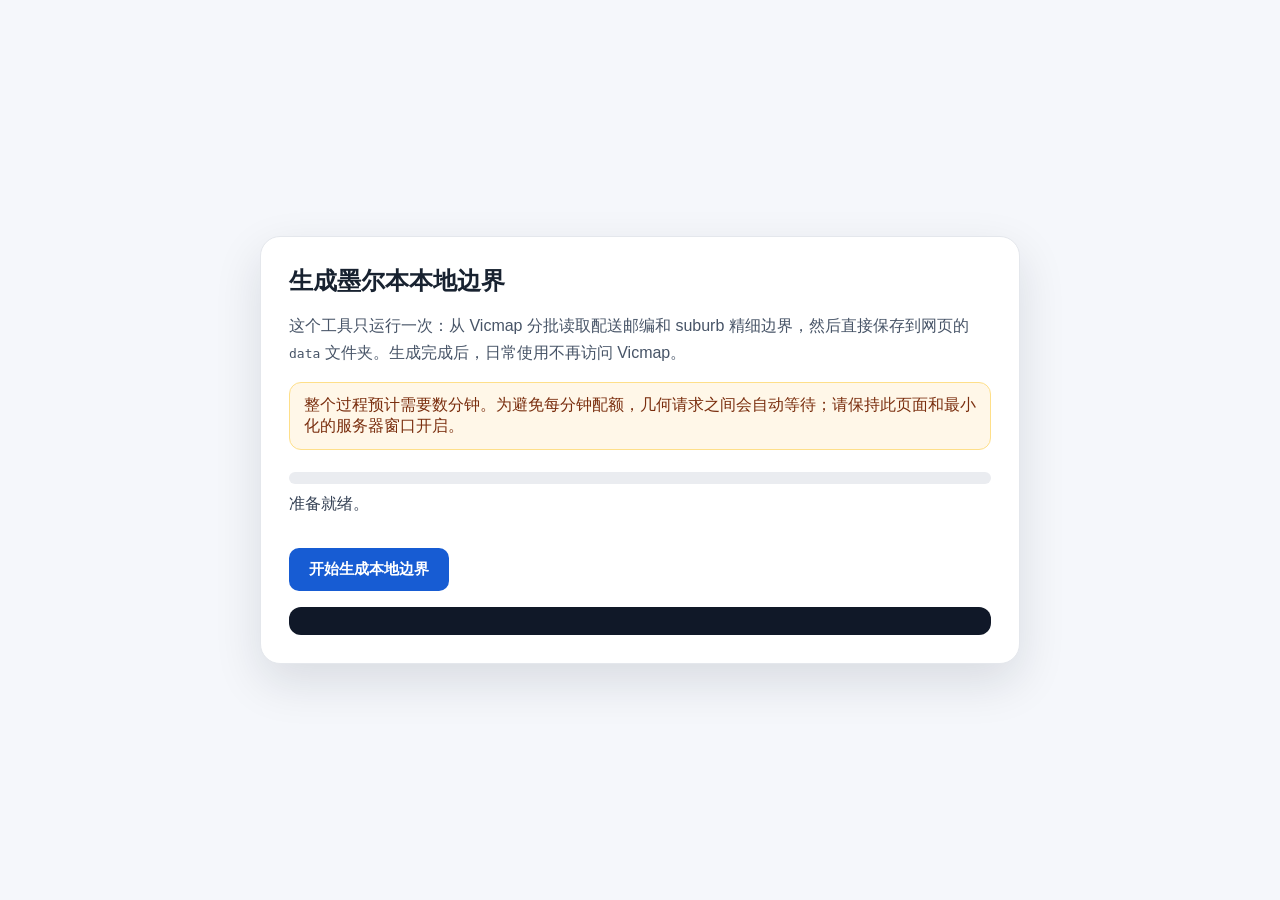
<file: prepare-local-boundaries.html>
<!doctype html>
<html lang="zh-CN">
<head>
  <meta charset="utf-8">
  <meta name="viewport" content="width=device-width,initial-scale=1">
  <title>生成墨尔本本地边界</title>
  <style>
    :root{font-family:Inter,"Segoe UI","Microsoft YaHei",sans-serif;color:#182230;background:#f5f7fb}
    *{box-sizing:border-box}
    body{margin:0;min-height:100vh;display:grid;place-items:center;padding:28px}
    main{width:min(760px,100%);background:#fff;border:1px solid #e4e7ec;border-radius:20px;padding:28px;box-shadow:0 18px 48px rgba(16,24,40,.12)}
    h1{font-size:24px;margin:0 0 10px}
    p{line-height:1.65;color:#475467}
    .notice{background:#fff7e8;border:1px solid #fedf89;border-radius:12px;padding:12px 14px;color:#7a2e0e}
    button{border:0;border-radius:10px;padding:12px 20px;background:#175cd3;color:#fff;font-weight:700;font-size:15px;cursor:pointer}
    button:disabled{background:#98a2b3;cursor:wait}
    .progress{height:12px;background:#eaecf0;border-radius:999px;overflow:hidden;margin:22px 0 10px}
    .progress span{display:block;width:0;height:100%;background:linear-gradient(90deg,#175cd3,#53b1fd);transition:width .3s ease}
    #status{min-height:54px;white-space:pre-line;color:#344054}
    #log{margin-top:16px;max-height:260px;overflow:auto;background:#101828;color:#d0d5dd;border-radius:12px;padding:14px;font:12px/1.55 Consolas,monospace;white-space:pre-wrap}
    .success{color:#067647!important;font-weight:700}
    .error{color:#b42318!important;font-weight:700}
  </style>
</head>
<body>
<main>
  <h1>生成墨尔本本地边界</h1>
  <p>这个工具只运行一次：从 Vicmap 分批读取配送邮编和 suburb 精细边界，然后直接保存到网页的 <code>data</code> 文件夹。生成完成后，日常使用不再访问 Vicmap。</p>
  <div class="notice">整个过程预计需要数分钟。为避免每分钟配额，几何请求之间会自动等待；请保持此页面和最小化的服务器窗口开启。</div>
  <div class="progress"><span id="bar"></span></div>
  <div id="status">准备就绪。</div>
  <button id="start" type="button">开始生成本地边界</button>
  <div id="log"></div>
</main>
<script>
(function(){
  'use strict';
  const ADMIN_ROOT='https://services-ap1.arcgis.com/P744lA0wf4LlBZ84/arcgis/rest/services/Vicmap_Admin/FeatureServer';
  const ADDRESS_ROOT='https://services-ap1.arcgis.com/P744lA0wf4LlBZ84/arcgis/rest/services/Vicmap_Address/FeatureServer';
  const SPECIAL_ZONES={'ELTHAM':'Standard','ELTHAM NORTH':'Standard','RESEARCH':'Additional charge'};
  const GEOMETRY_PAUSE_SECONDS=15;
  const startButton=document.getElementById('start');
  const status=document.getElementById('status');
  const progressBar=document.getElementById('bar');
  const logElement=document.getElementById('log');

  function log(message){
    const time=new Date().toLocaleTimeString();
    logElement.textContent+=`[${time}] ${message}\n`;
    logElement.scrollTop=logElement.scrollHeight;
  }

  function setProgress(percent,message){
    progressBar.style.width=`${Math.max(0,Math.min(100,percent))}%`;
    status.textContent=message;
  }

  function wait(milliseconds){
    return new Promise(resolve=>setTimeout(resolve,milliseconds));
  }

  async function waitCountdown(seconds,message){
    for(let remaining=seconds;remaining>0;remaining--){
      status.textContent=`${message}（${remaining} 秒）`;
      await wait(1000);
    }
  }

  function normalise(value){
    return String(value||'').toUpperCase().replace(/\s+/g,' ').trim();
  }

  function escapeSql(value){
    return String(value).replaceAll("'","''");
  }

  async function loadConfiguration(){
    const html=await fetch('index.html',{cache:'no-store'}).then(response=>{
      if(!response.ok) throw new Error(`无法读取 index.html（${response.status}）`);
      return response.text();
    });
    function legacyJson(name){
      const match=html.match(new RegExp(`const\\s+${name}=([^;]+);`));
      if(!match) throw new Error(`index.html 中缺少 ${name}`);
      return JSON.parse(match[1]);
    }
    return {zoneByPostcode:legacyJson('zoneByPostcode'),postcodeBatches:legacyJson('postcodeBatches')};
  }

  async function fetchArcGis(root,layerId,parameters,format='geojson'){
    const url=`${root}/${layerId}/query?${new URLSearchParams({...parameters,f:format})}`;
    let lastError=null;
    for(let attempt=1;attempt<=8;attempt++){
      try{
        const response=await fetch(url);
        if(!response.ok) throw new Error(`HTTP ${response.status}`);
        const data=await response.json();
        if(data.error){
          const details=(data.error.details||[]).filter(Boolean).join('; ');
          throw new Error(details||data.error.message||'Vicmap 返回错误');
        }
        return data;
      }catch(error){
        lastError=error;
        const message=String(error.message||error);
        const quota=/quota exceeded|request units|retry after/i.test(message);
        const retryable=quota||/failed to fetch|network|temporar|busy|timeout|HTTP 429|HTTP 50[0234]/i.test(message);
        if(!retryable||attempt===8) throw error;
        const seconds=quota?65:Math.min(5*attempt,25);
        log(`请求暂时失败：${message}；${seconds} 秒后重试。`);
        await waitCountdown(seconds,'Vicmap 暂时限制请求，正在自动等待');
      }
    }
    throw lastError;
  }

  function geometryParameters(where,outFields){
    return {
      where,
      outFields,
      returnGeometry:'true',
      returnTrueCurves:'false',
      outSR:'4326',
      geometryPrecision:'6',
      maxAllowableOffset:'0.000005',
      resultRecordCount:'2000',
      cacheHint:'true'
    };
  }

  async function downloadPostcodes(postcodeBatches,zoneByPostcode){
    const features=[];
    for(let index=0;index<postcodeBatches.length;index++){
      const batch=postcodeBatches[index];
      setProgress(4+index*8,`正在读取配送邮编边界 ${index+1}/${postcodeBatches.length}…`);
      const values=batch.map(postcode=>`'${postcode}'`).join(',');
      const data=await fetchArcGis(ADMIN_ROOT,14,geometryParameters(`postcode IN (${values})`,'postcode'));
      (data.features||[]).forEach(feature=>{
        const postcode=String(feature.properties?.postcode||'');
        feature.properties={postcode,zone:zoneByPostcode[postcode]||'Outside delivery area'};
        features.push(feature);
      });
      log(`邮编批次 ${index+1} 完成，共 ${data.features?.length||0} 个边界。`);
      if(index<postcodeBatches.length-1) await waitCountdown(GEOMETRY_PAUSE_SECONDS,'为避免 Vicmap 配额，等待下一批邮编边界');
    }
    return features;
  }

  async function downloadLocalityPostcodes(postcodeBatches){
    const pairs=[];
    for(let index=0;index<postcodeBatches.length;index++){
      setProgress(38+index*2,`正在建立 suburb 与邮编的本地对应表 ${index+1}/${postcodeBatches.length}…`);
      const values=postcodeBatches[index].map(postcode=>`'${postcode}'`).join(',');
      let offset=0;
      do{
        const data=await fetchArcGis(ADDRESS_ROOT,0,{
          where:`postcode IN (${values})`,
          outFields:'postcode,locality_name',
          returnGeometry:'false',
          returnDistinctValues:'true',
          orderByFields:'locality_name,postcode',
          resultOffset:String(offset),
          resultRecordCount:'2000'
        },'json');
        const page=(data.features||[]).map(feature=>feature.attributes||{});
        pairs.push(...page);
        offset+=page.length;
        if(!data.exceededTransferLimit||!page.length) break;
      }while(true);
      log(`Suburb 对应表批次 ${index+1} 完成。`);
    }
    return pairs;
  }

  function buildLocalityZones(pairs,zoneByPostcode){
    const zoneSets=new Map();
    pairs.forEach(pair=>{
      const name=normalise(pair.locality_name);
      const zone=zoneByPostcode[String(pair.postcode||'')];
      if(!name||!zone) return;
      if(!zoneSets.has(name)) zoneSets.set(name,new Set());
      zoneSets.get(name).add(zone);
    });
    const result=new Map();
    zoneSets.forEach((zones,name)=>result.set(name,zones.size===1?[...zones][0]:'Mixed'));
    Object.entries(SPECIAL_ZONES).forEach(([name,zone])=>result.set(name,zone));
    return result;
  }

  async function downloadSuburbs(names,zoneByLocality){
    const features=[];
    const chunkSize=24;
    const chunks=[];
    for(let start=0;start<names.length;start+=chunkSize) chunks.push(names.slice(start,start+chunkSize));
    for(let index=0;index<chunks.length;index++){
      const percent=48+Math.round((index/Math.max(1,chunks.length))*43);
      setProgress(percent,`正在读取 suburb 精细边界 ${index+1}/${chunks.length}…`);
      const values=chunks[index].map(name=>`'${escapeSql(name)}'`).join(',');
      const data=await fetchArcGis(ADMIN_ROOT,11,geometryParameters(`locality_name IN (${values})`,'locality_name'));
      (data.features||[]).forEach(feature=>{
        const name=normalise(feature.properties?.locality_name);
        feature.properties={locality_name:name,zone:zoneByLocality.get(name)||'Outside delivery area'};
        features.push(feature);
      });
      log(`Suburb 边界批次 ${index+1}/${chunks.length} 完成，共 ${data.features?.length||0} 个。`);
      if(index<chunks.length-1) await waitCountdown(GEOMETRY_PAUSE_SECONDS,'为避免 Vicmap 配额，等待下一批 suburb 边界');
    }
    return features;
  }

  async function saveBoundaryFile(name,data){
    const body=JSON.stringify(data);
    const response=await fetch(`/save-boundary-file?name=${encodeURIComponent(name)}`,{
      method:'POST',
      headers:{'Content-Type':'application/json'},
      body
    });
    if(!response.ok) throw new Error(`保存 ${name} 失败（${response.status}）`);
    const result=await response.json();
    log(`已保存 ${name}（${(result.bytes/1024/1024).toFixed(2)} MB）。`);
  }

  async function build(){
    startButton.disabled=true;
    status.className='';
    logElement.textContent='';
    try{
      setProgress(1,'正在读取网页配送区域配置…');
      const {zoneByPostcode,postcodeBatches}=await loadConfiguration();
      const postcodeFeatures=await downloadPostcodes(postcodeBatches,zoneByPostcode);
      const pairs=await downloadLocalityPostcodes(postcodeBatches);
      const zones=buildLocalityZones(pairs,zoneByPostcode);
      const names=[...new Set([...zones.keys(),...Object.keys(SPECIAL_ZONES)])].sort();
      log(`需要保存 ${names.length} 个 suburb 边界。`);
      const suburbFeatures=await downloadSuburbs(names,zones);

      const byName=new Map(suburbFeatures.map(feature=>[normalise(feature.properties?.locality_name),feature]));
      Object.entries(SPECIAL_ZONES).forEach(([name,zone])=>{
        const source=byName.get(name);
        if(!source) return;
        const feature=JSON.parse(JSON.stringify(source));
        feature.properties={postcode:'3095',suburb:name,zone,showLabel:name==='ELTHAM'};
        postcodeFeatures.push(feature);
      });

      const metadata={generatedAt:new Date().toISOString(),source:'Vicmap Admin',geometryPrecision:6,maxAllowableOffset:0.000005};
      const areas={type:'FeatureCollection',metadata,features:postcodeFeatures};
      const suburbs={type:'FeatureCollection',metadata,features:suburbFeatures};
      setProgress(94,'正在把边界保存到本地 data 文件夹…');
      await saveBoundaryFile('delivery-areas.geojson',areas);
      await saveBoundaryFile('suburb-boundaries.geojson',suburbs);
      setProgress(100,'生成完成。现在可以关闭此页面，然后刷新 http://localhost:8080/。');
      status.className='success';
    }catch(error){
      console.error(error);
      status.textContent=`生成失败：${error.message||error}`;
      status.className='error';
      log(`失败：${error.stack||error}`);
      startButton.disabled=false;
      startButton.textContent='重新尝试';
    }
  }

  startButton.addEventListener('click',build);
})();
</script>
</body>
</html>
</file>
